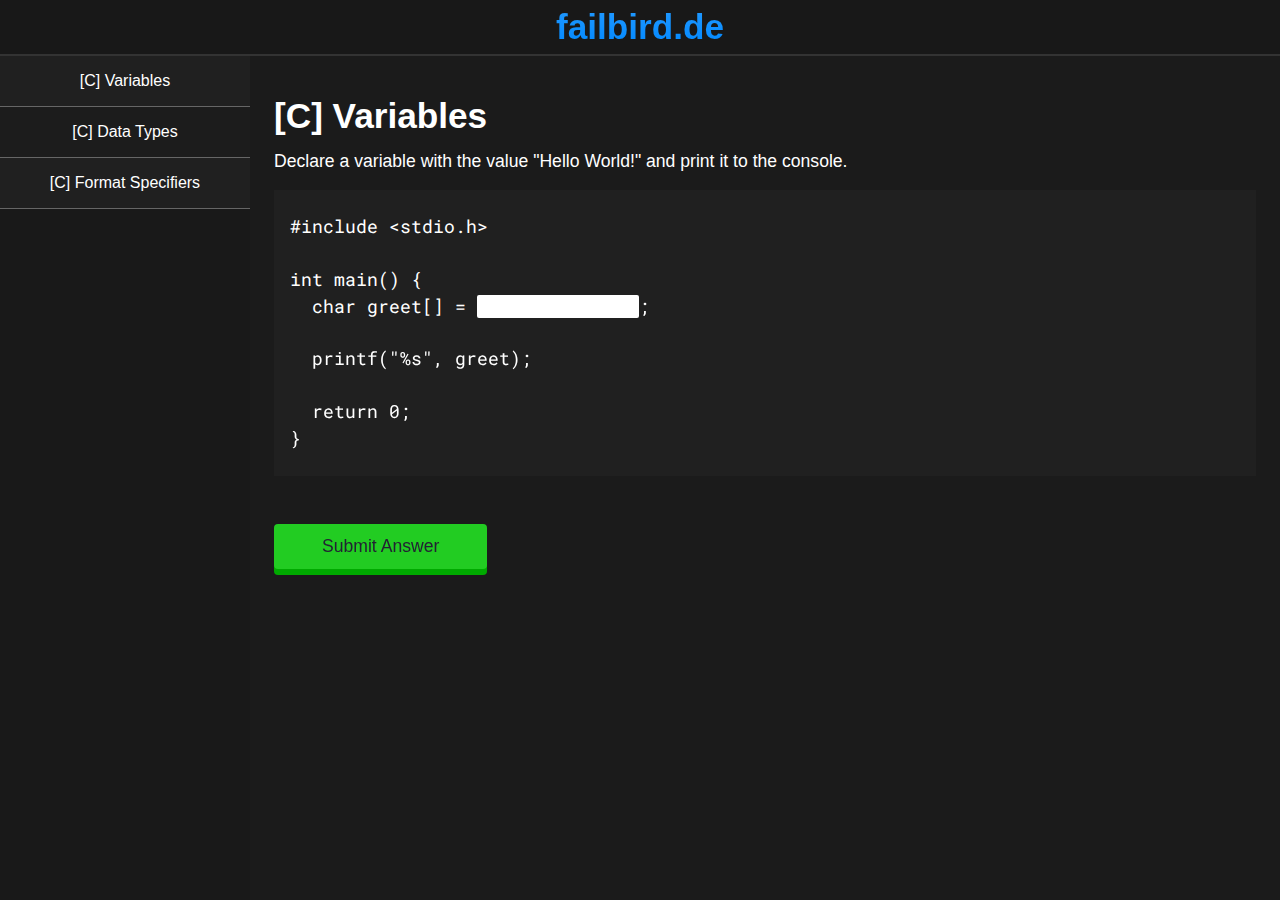
<file: exercises/c/index.html>
<!DOCTYPE html>
<html lang="en">
<head>
  <meta charset="UTF-8">
  <meta http-equiv="X-UA-Compatible" content="IE=edge">
  <meta name="viewport" content="width=device-width, initial-scale=1.0">
  <title>failbird.de | C Exercises</title>
  <link rel="stylesheet" href="../../src/reset.css">
  <link rel="stylesheet" href="../src/style.css">
</head>
<body>
  <div class="wrapper">
    <nav>
      <h1><a href="../../index.html">failbird.de</a></h1>
    </nav>
    <section id="exercises" data-lang="c">
    </section>
    <main>
      <h1 id="exercise-title"></h1>
      <p id="exercise-description"></p>
      <code id="exercise-code"></code>
      <div id="exercise-info"></div>
      <button id="submit" class="btn-push">Submit Answer</button>
    </main>
  </div>

  <script src="../src/main.js"></script>
</body>
</html>
</file>
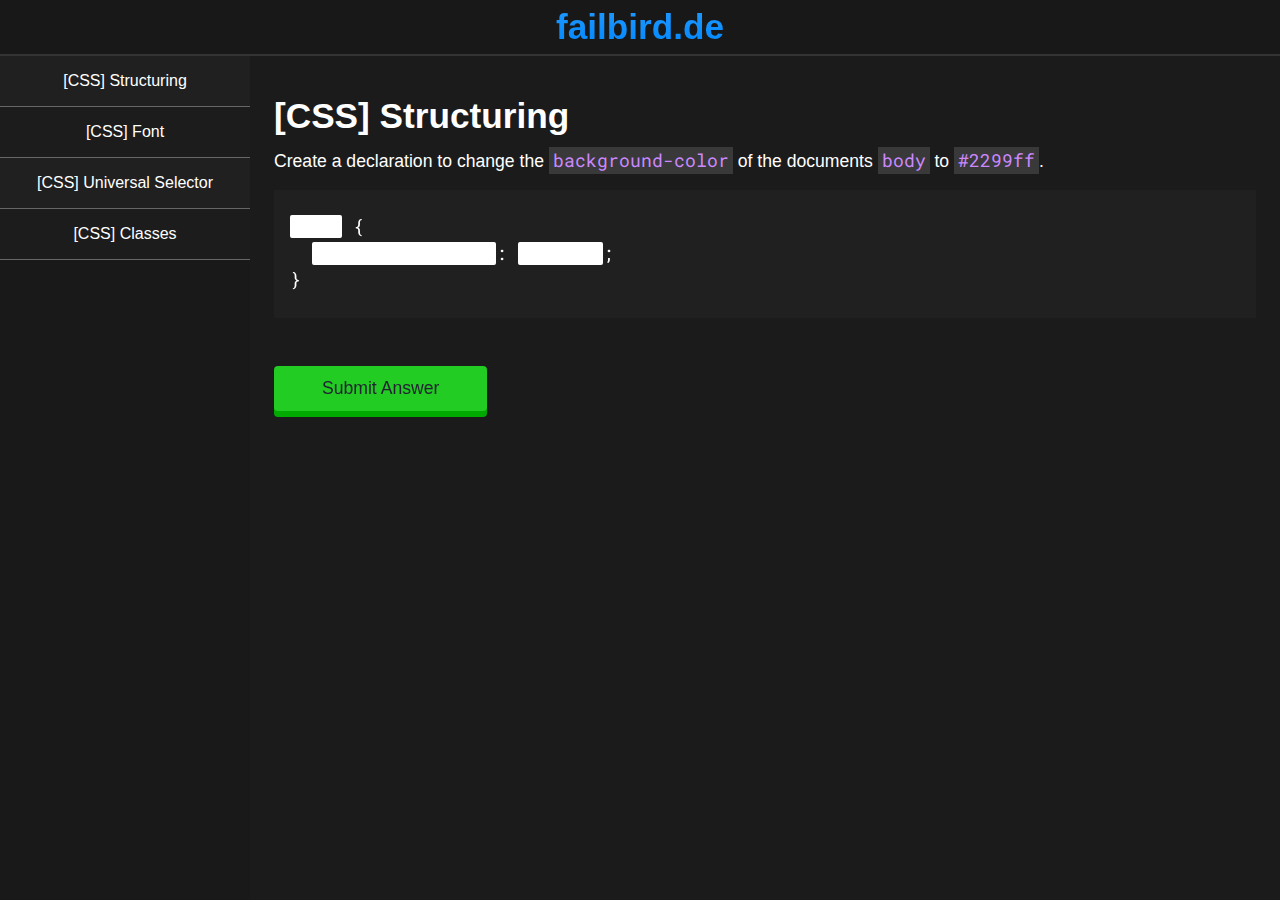
<file: exercises/css/index.html>
<!DOCTYPE html>
<html lang="en">
<head>
  <meta charset="UTF-8">
  <meta http-equiv="X-UA-Compatible" content="IE=edge">
  <meta name="viewport" content="width=device-width, initial-scale=1.0">
  <title>failbird.de | CSS Exercises</title>
  <link rel="stylesheet" href="../../src/reset.css">
  <link rel="stylesheet" href="../src/style.css">
</head>
<body>
  <div class="wrapper">
    <nav>
      <h1><a href="../../index.html">failbird.de</a></h1>
    </nav>
    <section id="exercises" data-lang="css">
    </section>
    <main>
      <h1 id="exercise-title"></h1>
      <p id="exercise-description"></p>
      <code id="exercise-code"></code>
      <div id="exercise-info"></div>
      <button id="submit" class="btn-push">Submit Answer</button>
    </main>
  </div>

  <script src="../src/main.js"></script>
</body>
</html>
</file>
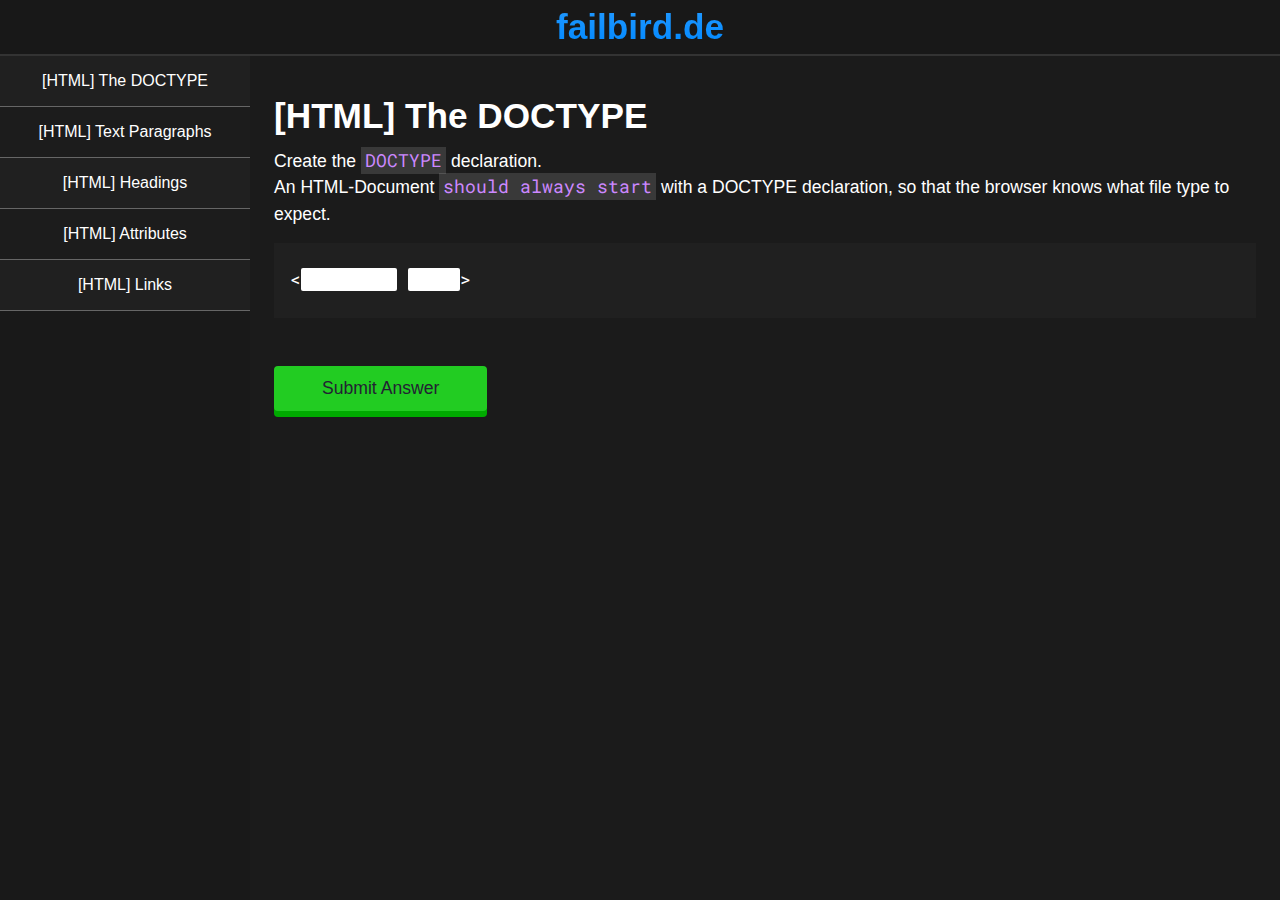
<file: exercises/html/index.html>
<!DOCTYPE html>
<html lang="en">
<head>
  <meta charset="UTF-8">
  <meta http-equiv="X-UA-Compatible" content="IE=edge">
  <meta name="viewport" content="width=device-width, initial-scale=1.0">
  <title>failbird.de | HTML Exercises</title>
  <link rel="stylesheet" href="../../src/reset.css">
  <link rel="stylesheet" href="../src/style.css">
</head>
<body>
  <div class="wrapper">
    <nav>
      <h1><a href="../../index.html">failbird.de</a></h1>
    </nav>
    <section id="exercises" data-lang="html">
    </section>
    <main>
      <h1 id="exercise-title"></h1>
      <p id="exercise-description"></p>
      <code id="exercise-code"></code>
      <div id="exercise-info"></div>
      <button id="submit">Submit Answer</button>
    </main>
  </div>

  <script src="../src/main.js"></script>
</body>
</html>
</file>
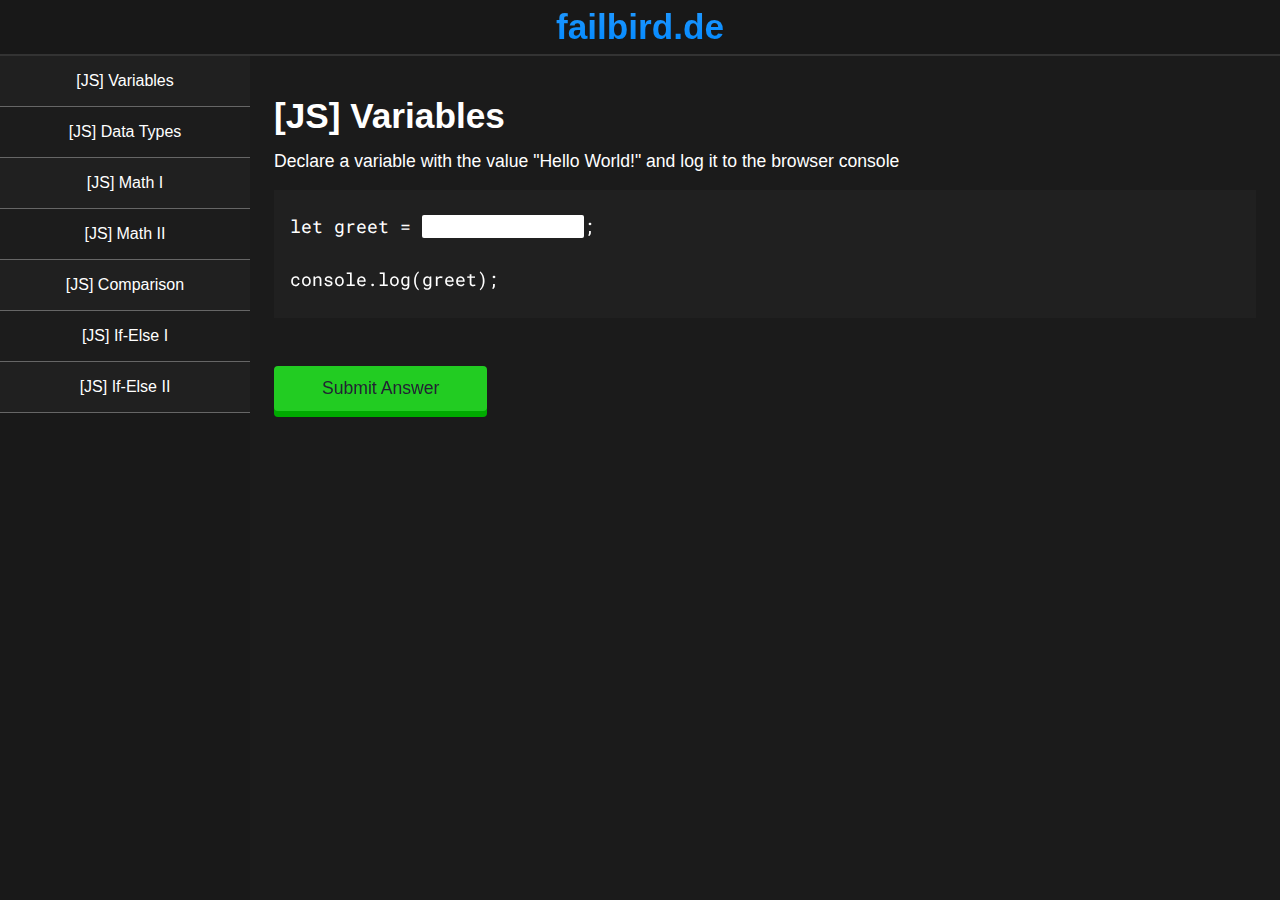
<file: exercises/js/index.html>
<!DOCTYPE html>
<html lang="en">
<head>
  <meta charset="UTF-8">
  <meta http-equiv="X-UA-Compatible" content="IE=edge">
  <meta name="viewport" content="width=device-width, initial-scale=1.0">
  <title>failbird.de | JS Exercises</title>
  <link rel="stylesheet" href="../../src/reset.css">
  <link rel="stylesheet" href="../src/style.css">
</head>
<body>
  <div class="wrapper">
    <nav>
      <h1><a href="../../index.html">failbird.de</a></h1>
    </nav>
    <section id="exercises" data-lang="js">
    </section>
    <main>
      <h1 id="exercise-title"></h1>
      <p id="exercise-description"></p>
      <code id="exercise-code"></code>
      <div id="exercise-info"></div>
      <button id="submit" class="btn-push">Submit Answer</button>
    </main>
  </div>

  <script src="../src/main.js"></script>
</body>
</html>
</file>
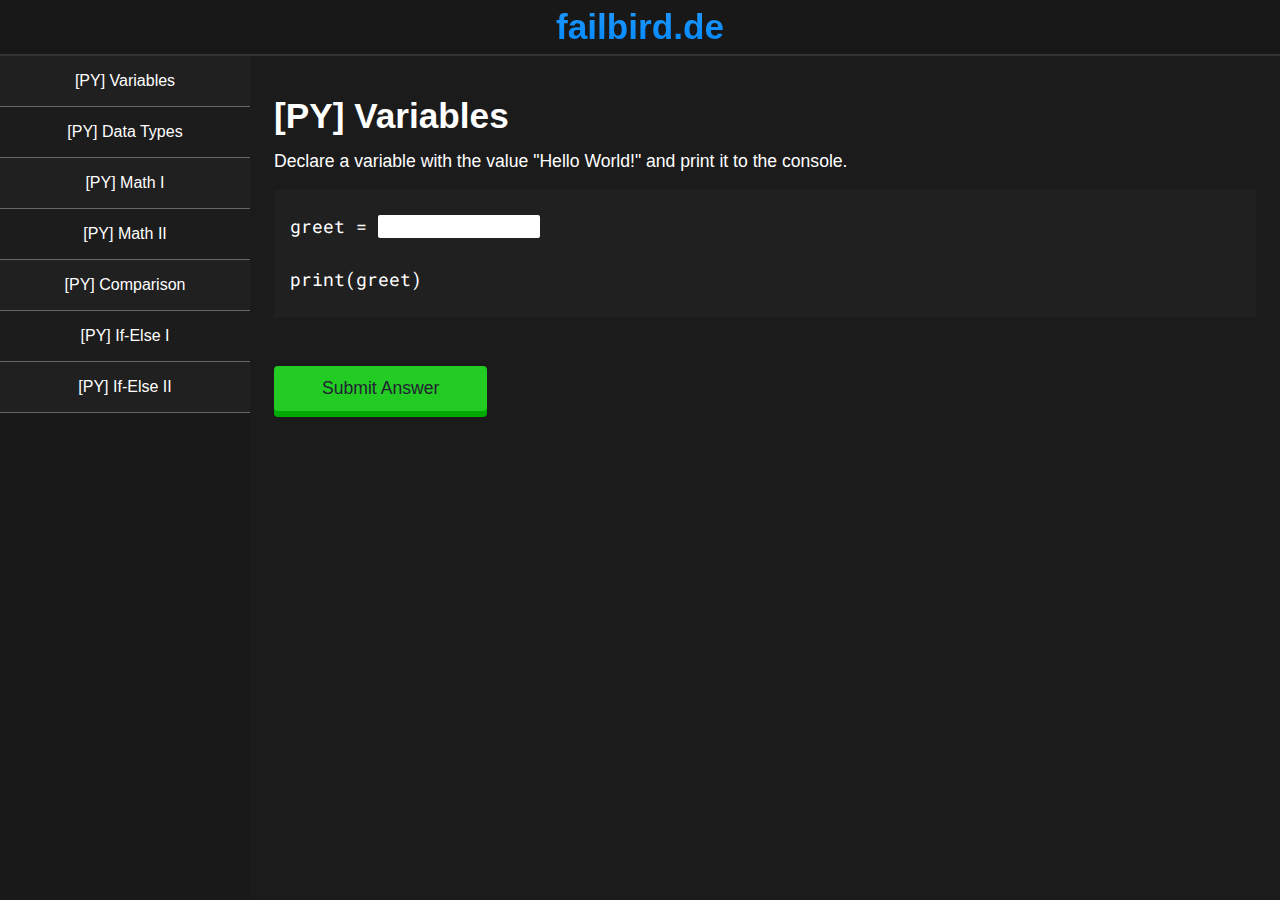
<file: exercises/py/index.html>
<!DOCTYPE html>
<html lang="en">
<head>
  <meta charset="UTF-8">
  <meta http-equiv="X-UA-Compatible" content="IE=edge">
  <meta name="viewport" content="width=device-width, initial-scale=1.0">
  <title>failbird.de | Python Exercises</title>
  <link rel="stylesheet" href="../../src/reset.css">
  <link rel="stylesheet" href="../src/style.css">
</head>
<body>
  <div class="wrapper">
    <nav>
      <h1><a href="../../index.html">failbird.de</a></h1>
    </nav>
    <section id="exercises" data-lang="py">
    </section>
    <main>
      <h1 id="exercise-title"></h1>
      <p id="exercise-description"></p>
      <code id="exercise-code"></code>
      <div id="exercise-info"></div>
      <button id="submit" class="btn-push">Submit Answer</button>
    </main>
  </div>

  <script src="../src/main.js"></script>
</body>
</html>
</file>
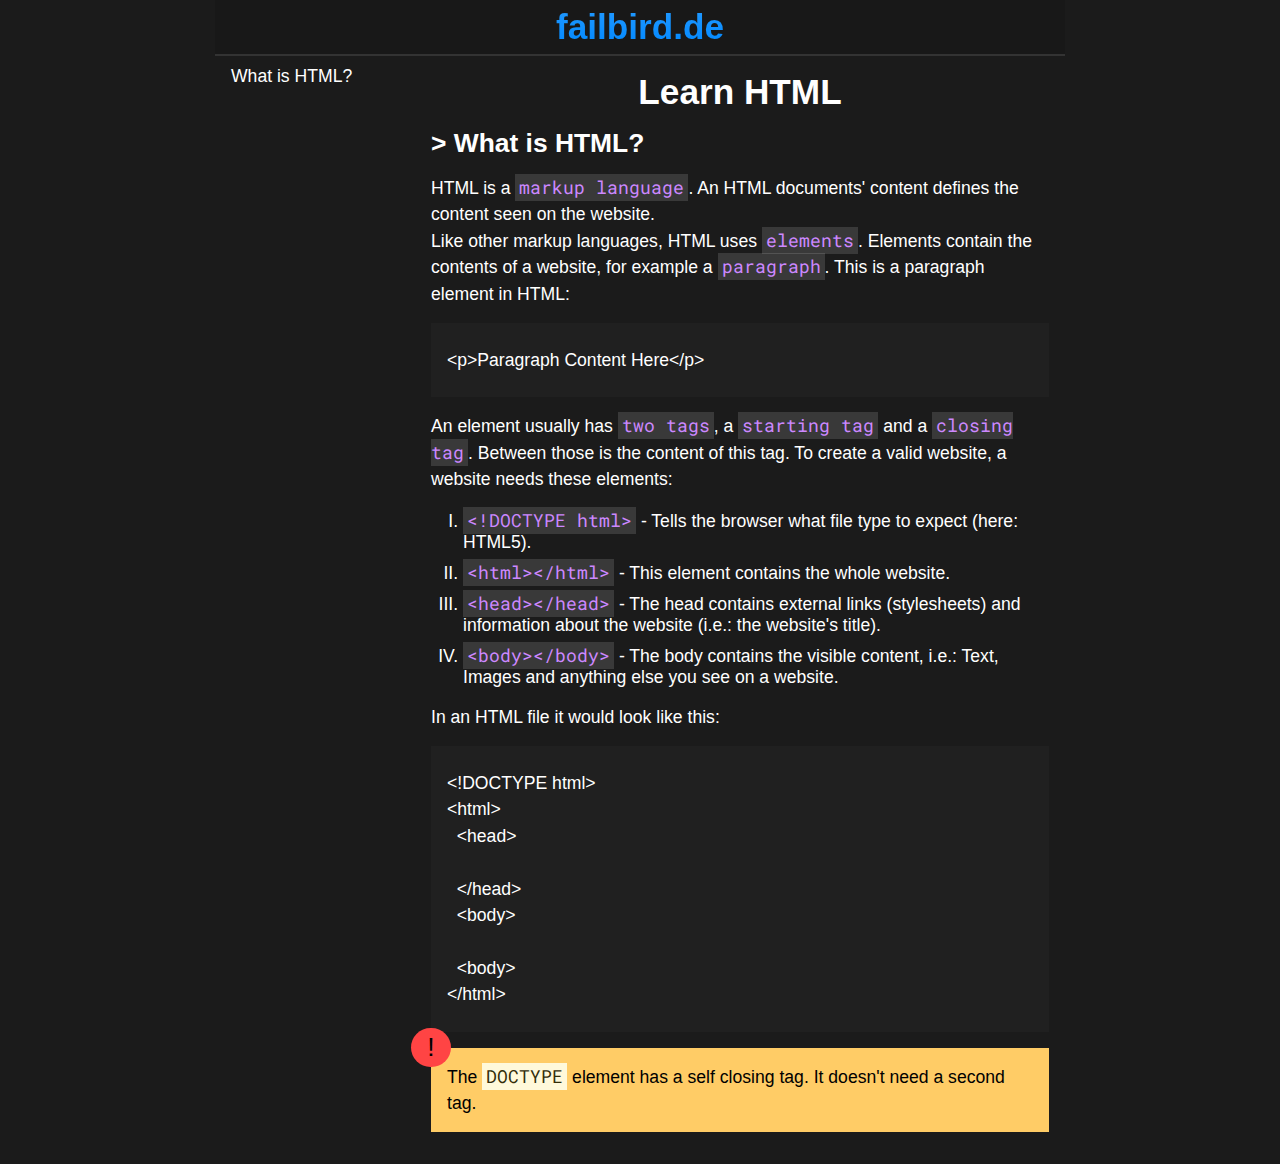
<file: learn/html/index.html>
<!DOCTYPE html>
<html lang="en">
<head>
  <meta charset="UTF-8">
  <meta http-equiv="X-UA-Compatible" content="IE=edge">
  <meta name="viewport" content="width=device-width, initial-scale=1.0">
  <title>failbird.de | Learn HTML</title>
  <link rel="stylesheet" href="../../src/reset.css">
  <link rel="stylesheet" href="../src/style.css">
</head>
<body>
  <div class="wrapper">
    <div class="top-bar">
      <h1><a href="../../index.html">failbird.de</a></h1>
    </div>
    <nav>
      <ul class="list-indented">
        <li><a href="#sect-intro">What is HTML?</a></li>
      </ul>
    </nav>
    <main>
      <header>
        <h1>Learn HTML</h1>
      </header>
      <section id="sect-intro">
        <h2>> What is HTML?</h2>
        <p>
          HTML is a <em>markup language</em>. An HTML documents' content defines the content seen on the website.<br>
        </p>
        <p>
          Like other markup languages, HTML uses <em>elements</em>. Elements contain the contents of a website, for example a <em>paragraph</em>.
          This is a paragraph element in HTML:
        </p>
        <code>&lt;p&gt;Paragraph Content Here&lt;/p&gt;</code>
        <p>
          An element usually has <em>two tags</em>, a <em>starting tag</em> and a <em>closing tag</em>. Between those is the content of this tag.
          To create a valid website, a website needs these elements:
        </p>
        <ul class="list-marked">
          <li><em>&lt;!DOCTYPE html&gt;</em> - Tells the browser what file type to expect (here: HTML5).</li>
          <li><em>&lt;html&gt;&lt;/html&gt;</em> - This element contains the whole website.</li>
          <li><em>&lt;head&gt;&lt;/head&gt;</em> - The head contains external links (stylesheets) and information about the website (i.e.: the website's title).</li>
          <li><em>&lt;body&gt;&lt;/body&gt;</em> - The body contains the visible content, i.e.: Text, Images and anything else you see on a website.</li>
        </ul>
        <p>
          In an HTML file it would look like this:
        </p>
<code>&lt;!DOCTYPE html&gt;
&lt;html&gt;
  &lt;head&gt;

  &lt;/head&gt;
  &lt;body&gt;

  &lt;body&gt;
&lt;/html&gt;</code>
        <p class="notice">The <em>DOCTYPE</em> element has a self closing tag. It doesn't need a second tag.</p>
      </section>
    </main>
  </div>
</body>
</html>
</file>
<file: exercises/src/style.css>
@import url('https://fonts.googleapis.com/css2?family=Roboto+Mono&display=swap');

:root {
  --font-mono: "Roboto Mono", 'Courier New', Courier, monospace;
}

body {
  background-color: #1b1b1b;
  font-family: 'Segoe UI', sans-serif;
  font-size: 110%;
  color: #fff;
}

.wrapper {
  height: 100vh;
  overflow: hidden;
  display: grid;
  grid-template-columns: 250px auto;
  grid-template-rows: 3.5rem auto;
  grid-template-areas:
    "nav nav"
    "selection main";
}

nav {
  background-color: #181818;
  grid-area: nav;
  border-bottom: 2px solid #333;
  display: flex;
  justify-content: center;
  align-items: center;
}
nav h1 {
  background-image: linear-gradient(#29f, #08f);
  background-clip: text;
  -webkit-background-clip: text;
  color: transparent;
}

#exercises {
  background-color: #191919;
  grid-area: selection;
}
#exercises button {
  padding: 1rem 1rem;
  border-bottom: 1px solid #666;
  font-size: 16px;
}
#exercises button:nth-of-type(2n) {
  background-color: #1c1c1c;
}
#exercises button:nth-of-type(2n + 1) {
  background-color: #202020;
}
#exercises button.completed {
  background-color: #0b0;
}

main {
  margin-top: 1rem;
  padding: 1.5rem;
  grid-area: main;
}
#exercise-title {
  margin-bottom: 0.75rem;
}
#exercise-description {
  line-height: 1.5;
}
#exercise-code input {
  padding: 0 4px;
  border: none;
  border-radius: 2px;
  box-sizing: initial;
  outline: none;
  font-family: inherit;
  font-size: inherit;
}
#exercise-info {
  margin-bottom: 1rem;
  padding: 0.5rem;
  color: #000;
}

#submit {
  padding: 0.75rem 3rem;
  width: auto;
  background-color: #2c2;
  box-shadow: 0 6px #0a0;
  border-radius: 4px;
  transition: 0.0625s;
  color: #223;
}
#submit:active {
  box-shadow: 0 2px #0a0;
  translate: 0 4px;
}
</file>
<file: learn/src/style.css>
body {
  background-color: #1b1b1b;
  font-family: 'Segoe UI', sans-serif;
  font-size: 110%;
  color: #fff;
}

.wrapper {
  margin: auto;
  width: 850px;
  max-width: 100vw;
  min-height: 100vh;
  overflow: hidden;
  display: grid;
  grid-template-columns: 200px auto;
  grid-template-rows: 3.5rem auto;
  grid-template-areas:
    "top top"
    "nav main";
}

.list-indented a {
  padding: 2px 0;
  display: inline-block;
}
.list-indented a:hover {
  text-decoration: underline;
}
.list-indented ul li {
  /* Nested List Elements */
  margin-left: 8px;
}
.list-marked {
  margin: 1rem 0;
  padding-left: 2rem;
  list-style-type: upper-roman;
}
.list-marked li {
  margin: 0.5rem 0;
}

.top-bar {
  background-color: #181818;
  grid-area: top;
  border-bottom: 2px solid #333;
  display: flex;
  justify-content: center;
  align-items: center;
}
.top-bar h1 {
  background-image: linear-gradient(#29f, #08f);
  background-clip: text;
  -webkit-background-clip: text;
  color: transparent;
}

nav {
  padding: 8px 16px;
  grid-area: nav;
}

main {
  padding: 1rem;
  grid-area: main;
}
main header {
  text-align: center;
}
main section {
  padding: 1rem 0;
}
main h2 {
  margin-bottom: 1rem;
}
main p {
  line-height: 1.5em;
}
.notice {
  padding: 1rem;
  background-color: #fc6;
  color: #000;
  position: relative;
}
.notice::before {
  content: "!";
  width: 1.5em;
  height: 1.5em;
  background-color: #f44;
  border-radius: 50%;
  font-size: 150%;
  position: absolute;
  top: -0.75em;
  left: -0.75em;
  display: flex;
  justify-content: center;
  align-items: center;
}
.notice em {
  background-color: #fff9da;
  color: #332e0a;
}
</file>
